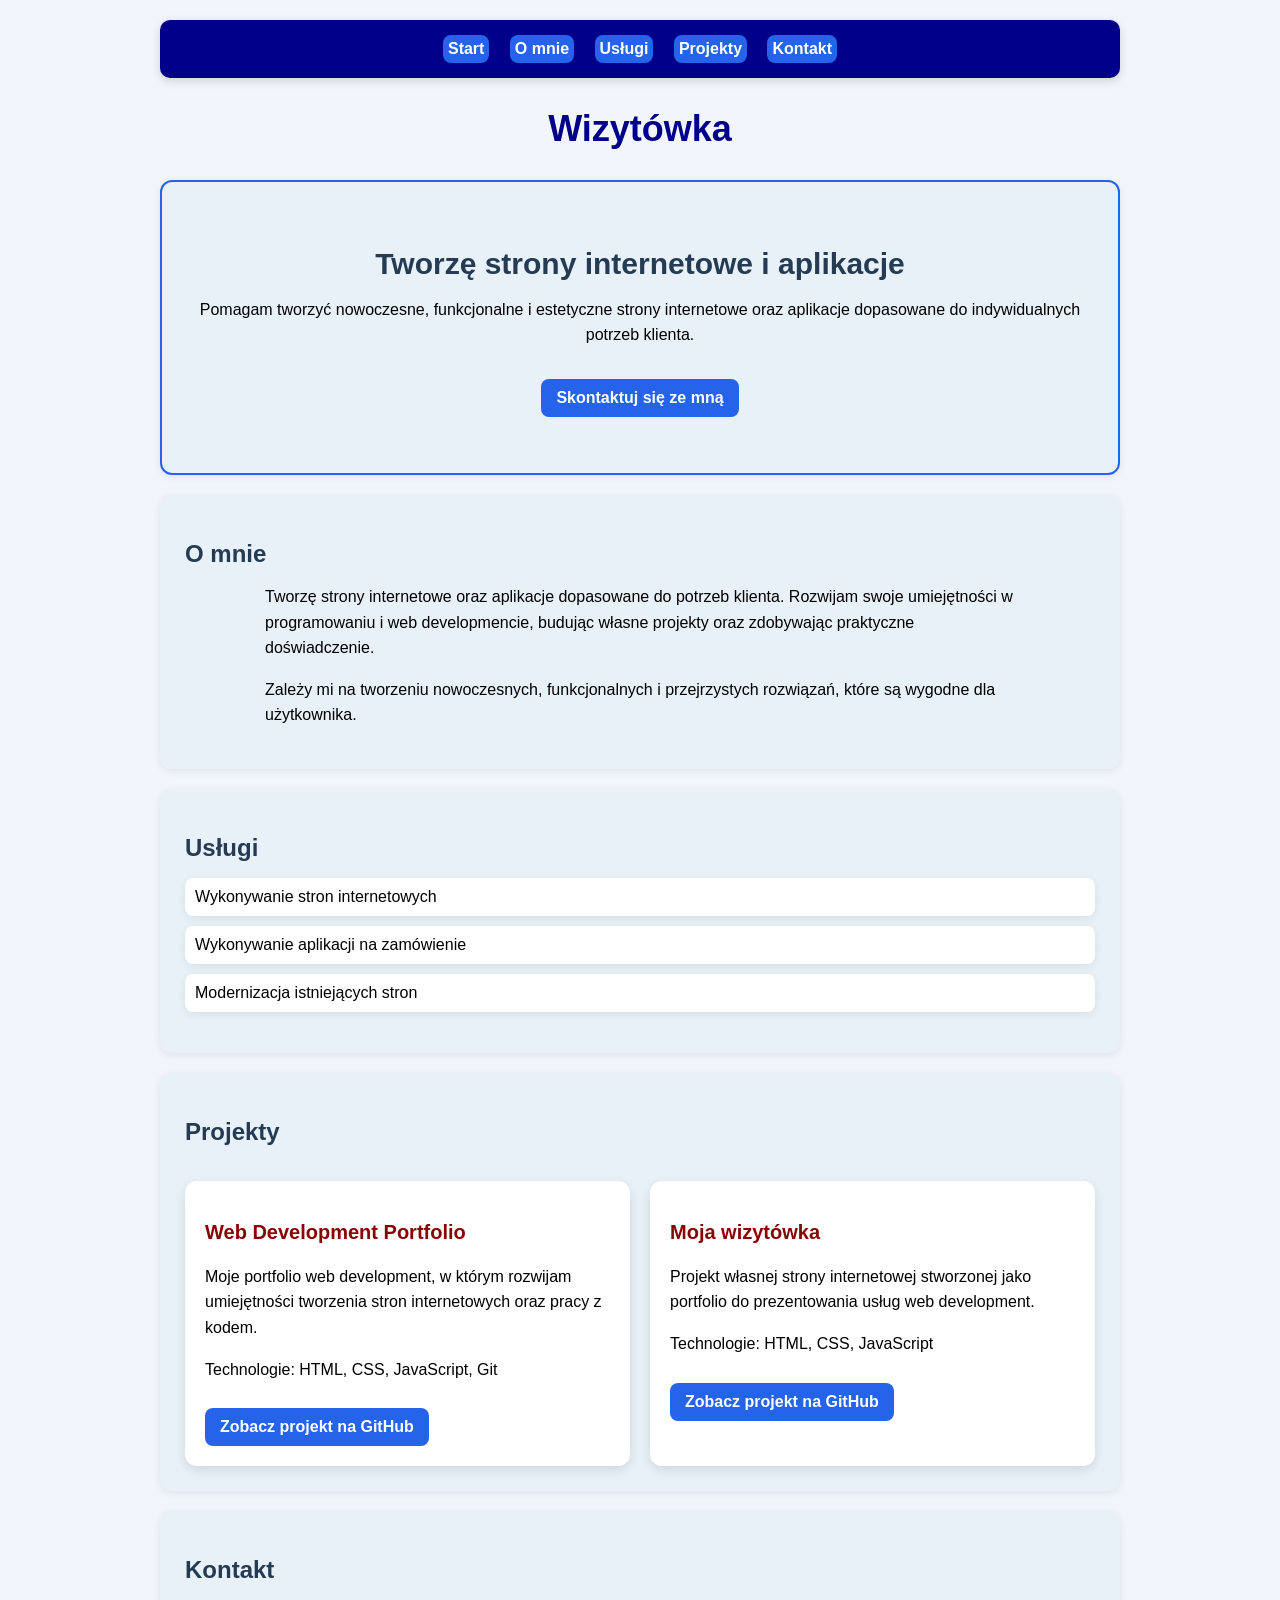
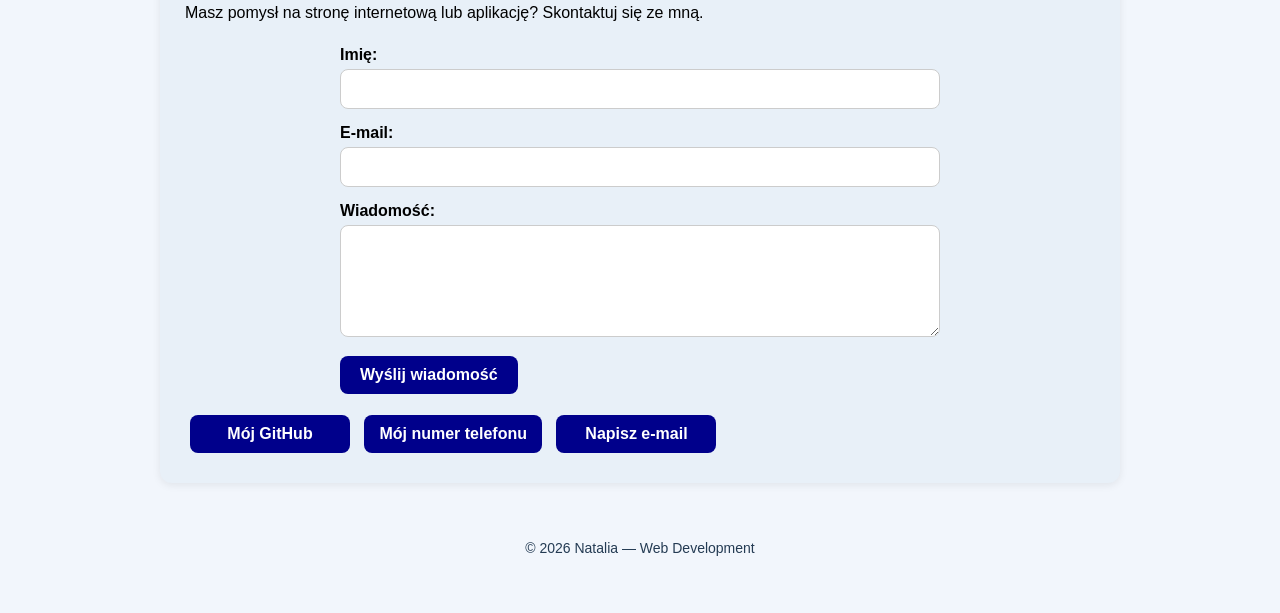
<file: index.html>
<!DOCTYPE html>

<html lang="pl">

<head>
<meta charset="UTF-8">
<title>Moja wizytówka</title>
<link rel="stylesheet" href="style.css">
<script src="script.js" defer></script>
</head>


<body>
<nav>
    <a href="#start">Start</a>
    <a href="#o-mnie">O mnie</a>
    <a href="#uslugi">Usługi</a>
    <a href="#projekty">Projekty</a>
    <a href="#kontakt">Kontakt</a>
    
</nav>

<h1>Wizytówka</h1>

<section id="start">
    <h2>Tworzę strony internetowe i aplikacje</h2>
    <p>
        Pomagam tworzyć nowoczesne, funkcjonalne i estetyczne strony internetowe
        oraz aplikacje dopasowane do indywidualnych potrzeb klienta.
    </p>

    <a href="tel:572029560">Skontaktuj się ze mną</a>
<p id="wiadomosc"></p>
</section>

<section id="o-mnie">
    <h2>O mnie</h2>
    <p>
        Tworzę strony internetowe oraz aplikacje dopasowane do potrzeb klienta.
        Rozwijam swoje umiejętności w programowaniu i web developmencie, budując
        własne projekty oraz zdobywając praktyczne doświadczenie.
    </p>
    <p>
        Zależy mi na tworzeniu nowoczesnych, funkcjonalnych i przejrzystych
        rozwiązań, które są wygodne dla użytkownika.
    </p>
</section>


<section id="uslugi">
    <h2>Usługi</h2>
    <ul>
        <li>Wykonywanie stron internetowych</li>
        <li>Wykonywanie aplikacji na zamówienie</li>
        <li>Modernizacja istniejących stron</li>
    </ul>
</section>

<section id="projekty">
<h2>Projekty</h2>
<article class="project-card">
<h3>Web Development Portfolio</h3>
<p>
    Moje portfolio web development, w którym rozwijam umiejętności
    tworzenia stron internetowych oraz pracy z kodem.
</p>
<p>Technologie: HTML, CSS, JavaScript, Git</p>
<a href="https://github.com/NataliaZdziarskawork/Web-Development-Portfolio">
    Zobacz projekt na GitHub
</a>
</article>
<article class="project-card">
    <h3>Moja wizytówka</h3>

    <p>
        Projekt własnej strony internetowej stworzonej jako portfolio
        do prezentowania usług web development.
    </p>

    <p>Technologie: HTML, CSS, JavaScript</p>
<a href="https://github.com/NataliaZdziarskawork/Web-Development-Portfolio">
    Zobacz projekt na GitHub
</a>
</article>
</section>

<section id="kontakt">
    <h2>Kontakt</h2>

    <p>
        Masz pomysł na stronę internetową lub aplikację?
        Skontaktuj się ze mną.
    </p>

<form id="formularz-kontaktowy">
    <label for="imie">Imię:</label>
    <input type="text" id="imie" required>

    <label for="email">E-mail:</label>
    <input type="email" id="email" required>

    <label for="wiadomosc-formularza">Wiadomość:</label>
    <textarea id="wiadomosc-formularza" rows="5" required></textarea>

    <button type="submit">Wyślij wiadomość</button>

    <p id="komunikat-formularza"></p>
</form>

    <a href="https://github.com/NataliaZdziarskawork/Web-Development-Portfolio">Mój GitHub</a>
    <a href="tel:572029560">Mój numer telefonu</a>
    <a href=
"mailto:natalia.zdziarska.work@gmail.com">Napisz e-mail</a>
</section>

<footer>
    <p>© 2026 Natalia — Web Development</p>
</footer>
</body>
</html>
</file>
<file: style.css>
body {
    background-color: #f2f6fc;
    font-family: Arial, sans-serif;
    font-size: 16px;
    margin: 0 auto;
    padding: 20px;
    max-width: 1000px;
}

h1 {
font-size: 36px;
    color: darkblue;
    text-align: center;
    margin: 30px 0;
    
}

h2 {
font-size:24px;
color: #243b53;
margin-bottom: 15px;
}
.project-card h3 {
    font-size: 20px;
    color: darkred;
}

section {
background-color: #e8f0f8;
padding: 25px; 
border-radius: 12px; 
margin: 20px 0;
box-shadow: 0 2px 8px rgba(0, 0, 0, 0.08);
}

a {
text-decoration: none;
font-weight: bold;
display: inline-block;
padding: 10px 15px;
background-color: #2563eb;
color: white;
border-radius: 8px;
}

a:hover {
background-color: #1d4ed8;    
}

.project-card {
    background-color: white;
    padding: 20px;
    border-radius: 12px;
    box-shadow: 0 4px 12px rgba(0, 0, 0, 0.1);
transition: transform 0.3s ease;
height: 100%;
}
.project-card:hover {
    transform: translateY(-5px);
}

#projekty {

    display: grid;
    grid-template-columns: 1fr 1fr;
    gap: 20px;
}
#projekty h2 {
    grid-column: 1 / -1;
}
@media (max-width: 600px) {
h1 {
    font-size: 28px;
}
h2 {
        font-size: 20px;
    }

    #start h2 {
        font-size: 24px;
    }
nav a {
    display: block;
    margin: 5px 0;
}
    #projekty {
        grid-template-columns: 1fr;
    }
#kontakt a {
    display: block;
    text-align: center;
    margin: 10px 0;
}
}

nav {
    background-color: darkblue;
    padding: 15px;
    text-align: center;
    border-radius: 10px;
    box-shadow: 0 3px 10px rgba(0, 0, 0, 0.15);
    position: sticky;
    top: 0;
    z-index: 1000;
}

nav a {
    color: white;
    text-decoration: none;
    margin: 0 8px;
    padding: 5px;
}

nav a:hover {
    text-decoration: underline;
}

#kontakt a {
    display: inline-block;
    background-color: darkblue;
    color: white;
    text-decoration: none;
    padding: 10px 15px;
    margin: 5px;
    border-radius: 8px;
    min-width: 160px;
    text-align: center;
    transition: background-color 0.3s ease;
}

#kontakt a:hover {
    background-color: #1e40af;
    transform: translateY(-2px);
}

#uslugi li {
    margin: 10px 0;
    padding: 10px;
    background-color: white;
    border-radius: 8px;
    box-shadow: 0 2px 8px rgba(0, 0, 0, 0.08);
transition: transform 0.2s ease;
}
#uslugi li:hover {
    transform: translateX(5px);
}

#uslugi ul {
    list-style: none;
    padding: 0;
}
p {
    line-height: 1.6;
}

html {
    scroll-behavior: smooth;
}

* {
    box-sizing: border-box;
}

footer {
    text-align: center;
    padding: 20px;
    margin-top: 20px;
    color: #243b53;
    font-size: 14px;
}


.project-card a {
    margin-top: 10px;
}

.project-card a:hover {
    transform: scale(1.03);
}

#o-mnie p {
    max-width: 750px;
    margin-left: auto;
    margin-right: auto;
}

section {
    transition: box-shadow 0.3s ease;
}

section:hover {
    box-shadow: 0 4px 12px rgba(0, 0, 0, 0.12);
}

#start {
    text-align: center;
    padding: 40px 25px;
}

#start h2 {
    font-size: 30px;
    margin-bottom: 15px;
}

#start a {
    margin-top: 15px;
    font-size: 16px;
    transition: transform 0.2s ease, background-color 0.3s ease;
}

#start a:hover {
    transform: scale(1.05);
}

#start {
    border: 2px solid #2563eb;
}

#formularz-kontaktowy {
    max-width: 600px;
    margin: 20px auto 0;
}

#formularz-kontaktowy label {
    display: block;
    margin-top: 15px;
    margin-bottom: 5px;
    font-weight: bold;
}

#formularz-kontaktowy input,
#formularz-kontaktowy textarea {
    width: 100%;
    padding: 10px;
    border: 1px solid #ccc;
    border-radius: 8px;
    font-family: Arial, sans-serif;
    font-size: 16px;
    box-sizing: border-box;
}

#formularz-kontaktowy textarea {
    resize: vertical;
}

#formularz-kontaktowy button {
    margin-top: 15px;
    padding: 10px 20px;
    border: none;
    border-radius: 8px;
    background-color: darkblue;
    color: white;
    font-size: 16px;
    font-weight: bold;
    cursor: pointer;
}

#formularz-kontaktowy button:hover {
    background-color: #1e40af;
}
</file>
